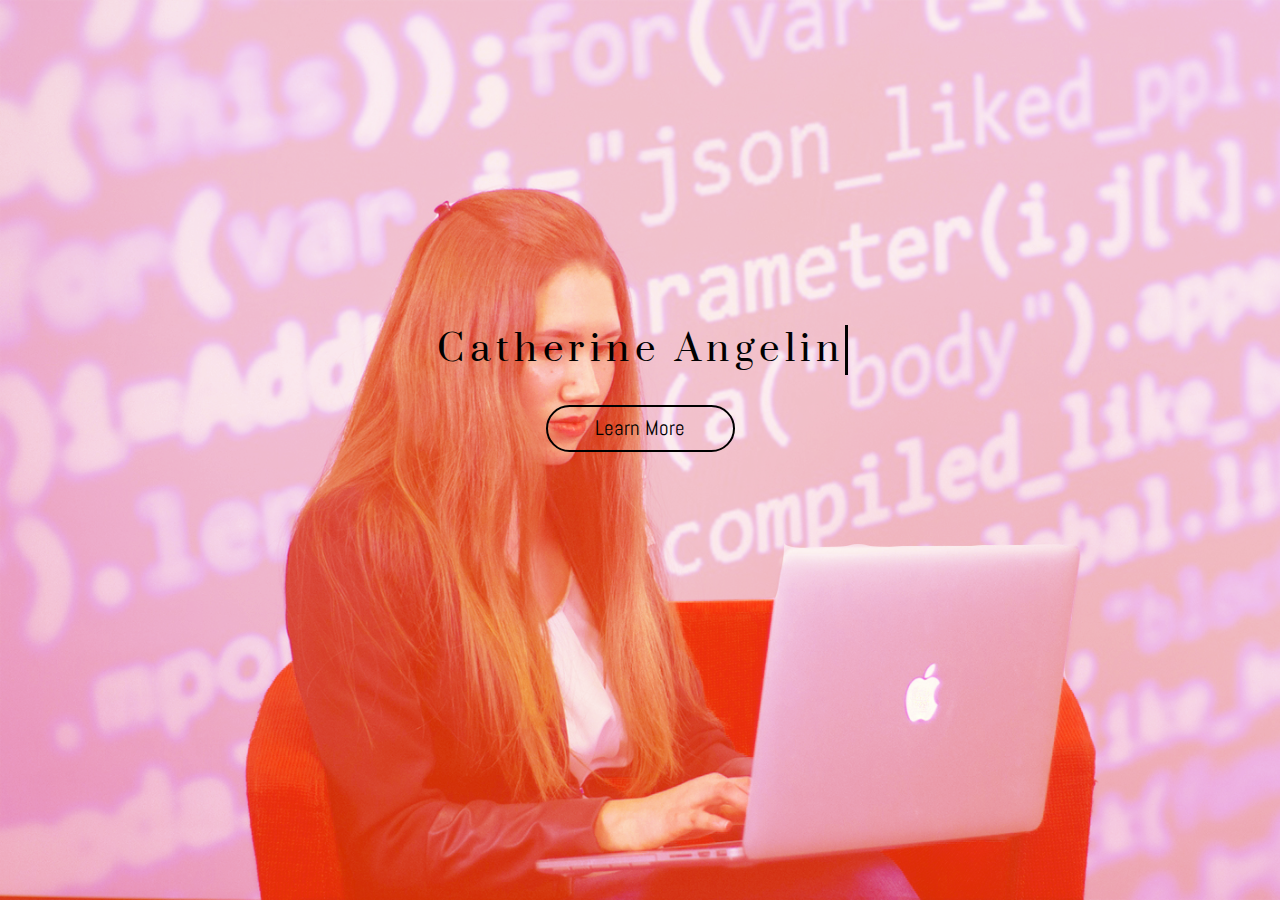
<file: index.html>
<!-- recommendation for text editor = put tabs to click and show content -->


<!DOCTYPE html>
<html lang="en">
<head>

	<title>Catherine Angelini</title>
	<meta charset="utf-8">
	<meta name="viewport" content="width=device-width, initial-scale=1">
	<link rel="stylesheet" href="https://maxcdn.bootstrapcdn.com/bootstrap/3.3.7/css/bootstrap.min.css">
	<link href="https://fonts.googleapis.com/css?family=Abril+Fatface|Helvetica Neue|Great+Vibes|Julius+Sans+One|Prata|Quicksand|Poiret One|Zilla+Slab+Highlight|Source+Code+Pro|Cookie|Sacramento|Montserrat|Roboto|Karla|Oswald|Glegoo|Abel" rel="stylesheet">

  <style>


@import 'https://fonts.googleapis.com/css?family=Droid+Sans|Quicksand|Abril+Fatface|Abel|Prata';
   
   h1 {
  overflow: hidden; /* Ensures the content is not revealed until the animation */
  border-right: .10em solid black; /* The typwriter cursor */
  white-space: nowrap; /* Keeps the content on a single line */
  margin: 0 auto; /* Gives that scrolling effect as the typing happens */
  letter-spacing: .15em; /* Adjust as needed */
  animation: 
    typing 6s steps(40, end),
    blink-caret .5s step-end infinite;
}

/* The typing effect */
@keyframes typing {
  from { width: 0 }
  to { width: 32% } /* width of h1 */
}

/* The typewriter cursor effect */
@keyframes blink-caret {
  from, to { border-color: transparent; }
    
  32% { border-color: black; }
}    
 
    
body {
    background-image: url(images/codingpicture.jpg);
    background-color: darksalmon;
    background-repeat: no-repeat;
    background-attachment: fixed;
    -moz-background-size: cover;
    -webkit-background-size: cover;
    -o-background-size: cover;
    background-size: cover;
    min-height: 90%;
    height: 90vh;
    -webkit-animation-delay: 0.1s;
    -webkit-animation-name: fontfix;
    background-blend-mode:overlay;

}



h1 {
  font-size: 2.6em;
  text-align: center;
  vertical-align: middle;
  color: black;
 
  font-family: Prata, sans-serif;
  
  margin-left: auto;
  margin-right: auto;
  margin-top: 25%;
  padding: 5px;
  position: relative;
  width: 33%;
  display: block;
  /* filter: drop-shadow(7px 7px 6px rgba(0,0,0.9)); */

  float: center;
    /* adds outline to text 
  text-shadow:
    -2px -2px 0 #FEFEFE,
    2px -2px 0 #FEFEFE,
    -2px 2px 0 #FEFEFE,
    2px 2px 0 #FEFEFE; */
}

.container-fluid {
  text-align: center;
  margin: auto; 
  padding: 10px;

  }

ul {
   
    list-style-type: none;
    margin: 0;
    padding: 0;
    overflow: hidden;
    background-color: white;
    position: fixed;
    top: 0;
    width: 100%;
    margin-left: -10px;

   /* list-style-type: none;
    padding: 0;
    margin: 0;
    width: 100%;
    background-color: #FFCBA4 ;
    display: inline;
    position: fixed;
    float: left;
    
    overflow: auto; */
}

li {
  float: left;
}

li a {
    display: block;
    color: black;
    padding: 20px 22px;
    text-decoration: none;
    text-transform: uppercase;
    font-family: Quicksand, sans-serif;
    font-size: 18px;
    letter-spacing: 1px;
}

li a.active {
    background-color: black;
    opacity: 0.6;
    color: white;
}

li a:hover:not(.active) {
    
    text-decoration-line: overline;
    color: #002b80;
}

.boxed {
  
  text-align: center;
  color: white;
  float:center;
  margin-top: 20px; 
  background: white;
  width:80%;
  margin-left: auto;
  margin-right: auto;
  
}

h2 {
  font-family: Quicksand, sans-serif;
  text-align: left;
  letter-spacing: 1px;
  display: block;
  color: black;
  background-color:  #ffb3b3;
  margin-left: 50px;
  padding: 20px;


}

p {
  font-family: Abel, sans-serif;
  font-size: 1.5em;
  color: black;
    width: 15%;
    padding: 0.5%;
  text-align: center;
  margin-top: 30px;
  margin-left: auto;
  margin-right: auto;
    margin-bottom: 16.2%;
    border: 2px solid black;
    border-radius: 300px;
    text-decoration: none;
}
      
      p a {
          color: black;
      }
      
      p:hover {
          background-color: rgb(0,0,0);
          color: white;
          
      }
      
      
      p a:hover {
        color: white;
        text-decoration: none;
      }

      /* mobile/tablet */
    @media only screen and (max-width: 768px) {
    * {
        margin: 0;
        padding: 0;
    }
        
        h1 {
            font-size: 1.5em;
            width: 75%;
            margin-top: 50%;
        }
        /* The typing effect */
@keyframes typing {
  from { width: 0 }
  to { width: 75% } /* width of h1 */
}

/* The typewriter cursor effect */
@keyframes blink-caret {
  from, to { border-color: transparent; }
    
  75% { border-color: black; }
}   
        
        p {
            width: 40%;
        }
      }

</style>
    

</head>

<body>
<div class="container-fluid">

    
<h1>Catherine Angelini</h1>

    <p><a href="home.html">Learn More</a></p>
    </div>
</body>

</html>
</file>
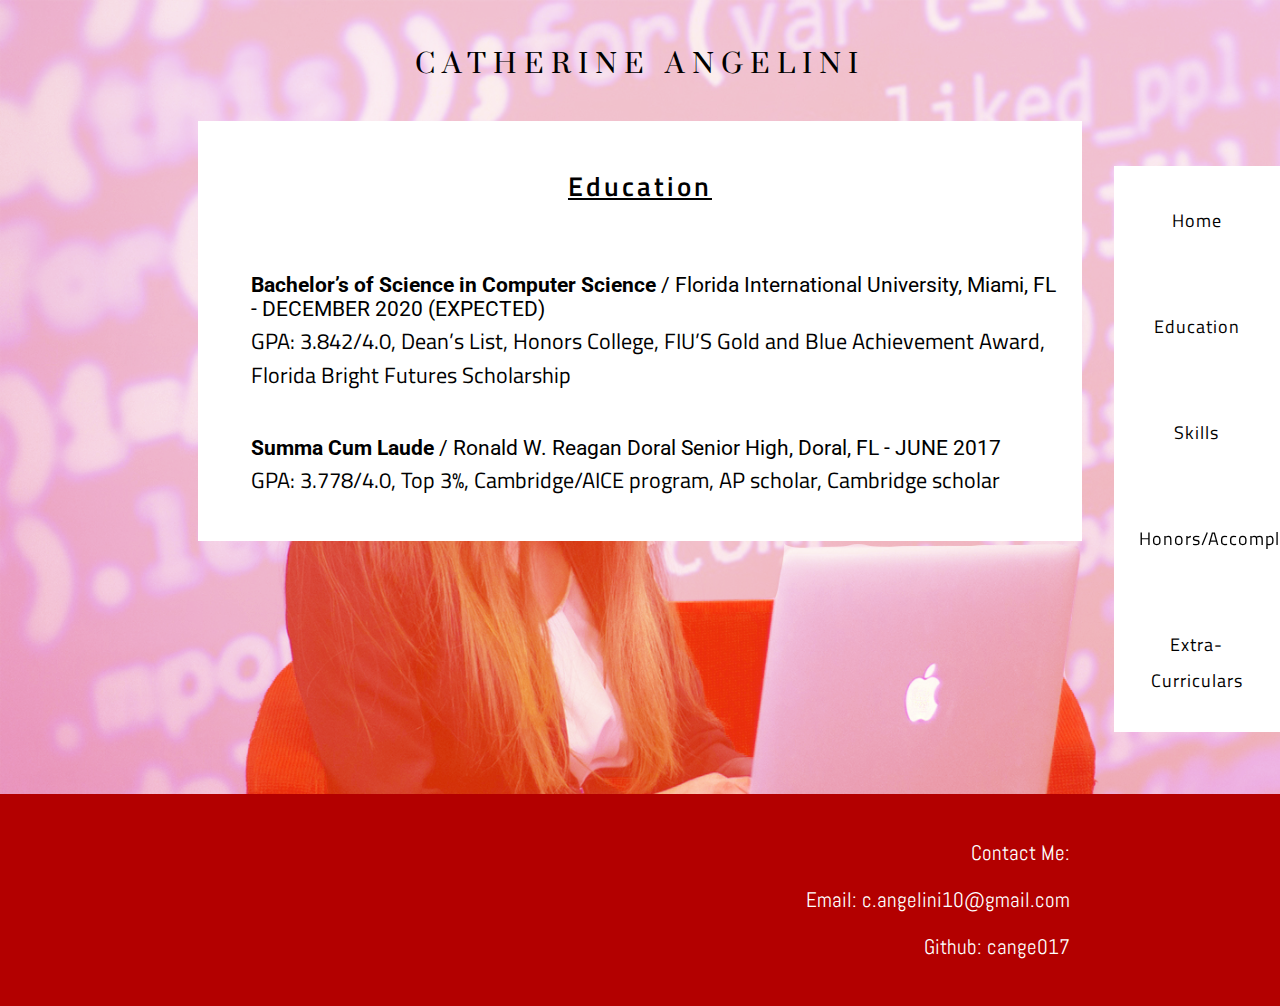
<file: education.html>
<!DOCTYPE html>
<html>

<div id="wrapper">

    <head>

        <title>Education - Catherine Angelini</title>
        <meta charset="utf-8">
        <meta name="viewport" content="width=device-width, initial-scale=1">
        <link href="main.css" rel="stylesheet" />
        <link href="https://fonts.googleapis.com/css?family=Abril+Fatface|Helvetica Neue|Great+Vibes|Julius+Sans+One|Prata|Quicksand|Sacramento" rel="stylesheet">
        <link rel="stylesheet" href="https://cdnjs.cloudflare.com/ajax/libs/font-awesome/4.7.0/css/font-awesome.min.css">


    </head>


    <body>

    <div class="container-fluid">

        <nav>

            <ul>

                <li><a href="home.html">home</a></li>
                <li class="selected"><a href="education.html">Education</a></li>
                <li><a href="skills.html">Skills</a></li>
                <li><a href="honors.html">Honors/Accomplishments</a></li>
                <li><a href="extra-curriculars.html">Extra-Curriculars</a></li>

            </ul>

        </nav>

<h1 id="header">CATHERINE ANGELINI</h1>
  <script src="https://ajax.googleapis.com/ajax/libs/jquery/1.8.2/jquery.min.js"></script>
<script type="text/javascript">
    $("nav").addClass("js").before('<div id="menu">&#9776;</div>');
    $("#menu").click(function(){
        $("nav").toggle();
    });
    $(window).resize(function(){
        if(window.innerWidth > 768) {
            $("nav").removeAttr("style");
        }
    });
</script>
            <!--
<div class="searchhh" >
<form action="" method="post">
  <input type="text" id="searchbar" placeholder="" value="Search..." maxlength="40" autocomplete="on" onMouseDown= "active();" onBlur="inactive();"/><input type="submit" id="searchbutton" value="Go!"/>
</form>
</div>
-->


            <!--- Actual content starts -->

<article>

<div class="boxed">

<h1>Education</h1>
    <p id="firstline"><strong>Bachelor’s of Science in Computer Science </strong> / Florida International University, Miami, FL -  DECEMBER 2020 (EXPECTED)</p>
        <p id = "secondline">
GPA: 3.842/4.0, Dean’s List, Honors College, FIU’S Gold and Blue Achievement Award, Florida Bright Futures Scholarship </p>
    <p id="firstline">
        <strong>Summa Cum Laude </strong> / Ronald W. Reagan Doral Senior High, Doral, FL - JUNE 2017</p>
        
<p id="secondline">
GPA: 3.778/4.0, Top 3%, Cambridge/AICE program, AP scholar, Cambridge scholar</p>


</div>


</article>


            <!--- Actual content ends -->

<footer>

<p id = "contact">Contact Me:</p>

<a href="mailto: c.angelini10@gmail.com?"> Email: c.angelini10@gmail.com</a>

<p id="contact">Github: cange017</p>
    
</footer>



    </body>
    </div>

</html>
</file>
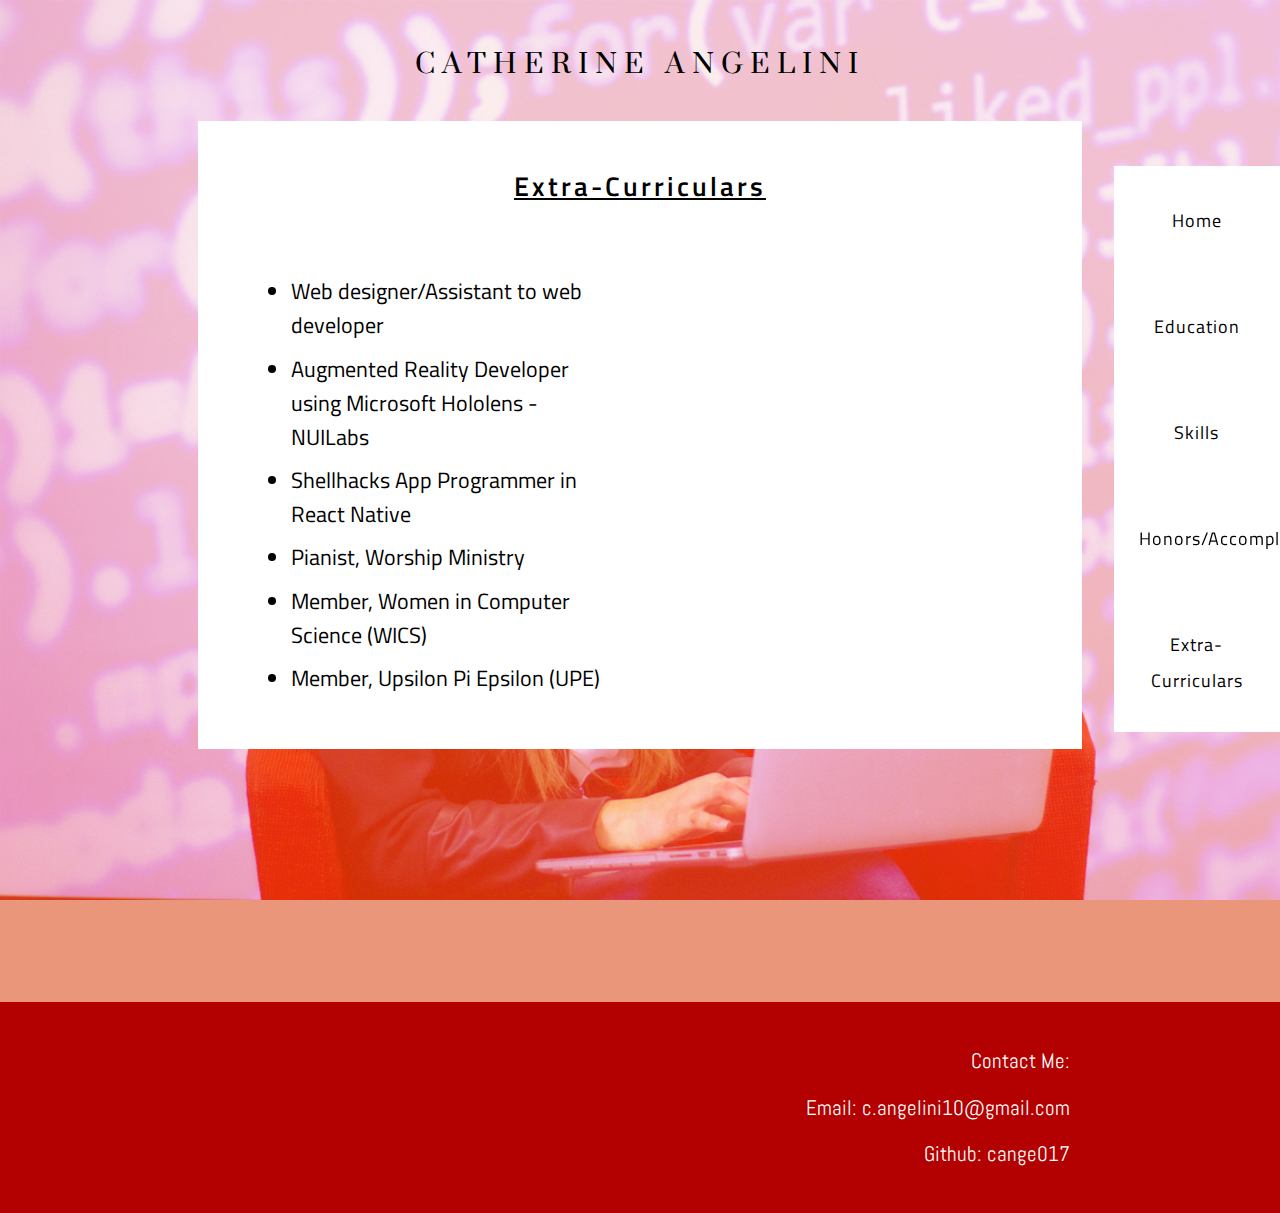
<file: extra-curriculars.html>
<!DOCTYPE html>
<html>

<div id="wrapper">

    <head>

        <title>Extra-Curriculars - Catherine Angelini</title>
        <meta charset="utf-8">
        <meta name="viewport" content="width=device-width, initial-scale=1">
        <link href="main.css" rel="stylesheet" />
        <link href="https://fonts.googleapis.com/css?family=Abril+Fatface|Helvetica Neue|Great+Vibes|Julius+Sans+One|Prata|Quicksand|Sacramento" rel="stylesheet">
        <link rel="stylesheet" href="https://cdnjs.cloudflare.com/ajax/libs/font-awesome/4.7.0/css/font-awesome.min.css">


    </head>


    <body>

    <div class="container-fluid">

        <nav>

            <ul>

                <li><a href="home.html">home</a></li>
                <li><a href="education.html">Education</a></li>
                <li><a href="skills.html">Skills</a></li>
                <li><a href="honors.html">Honors/Accomplishments</a></li>
                <li class="selected"><a href="extra-curriculars.html">Extra-Curriculars</a></li>

            </ul>

        </nav>
<h1 id="header">CATHERINE ANGELINI</h1>
        
  <script src="https://ajax.googleapis.com/ajax/libs/jquery/1.8.2/jquery.min.js"></script>
<script type="text/javascript">
    $("nav").addClass("js").before('<div id="menu">&#9776;</div>');
    $("#menu").click(function(){
        $("nav").toggle();
    });
    $(window).resize(function(){
        if(window.innerWidth > 768) {
            $("nav").removeAttr("style");
        }
    });
</script>
            <!--
<div class="searchhh" >
<form action="" method="post">
  <input type="text" id="searchbar" placeholder="" value="Search..." maxlength="40" autocomplete="on" onMouseDown= "active();" onBlur="inactive();"/><input type="submit" id="searchbutton" value="Go!"/>
</form>
</div>
-->


            <!--- Actual content starts -->

<article>

<div class="boxed">

<h1>Extra-Curriculars</h1>

<ul id="skills">
    <li>Web designer/Assistant to web developer</li>
    <li>Augmented Reality Developer using Microsoft Hololens - NUILabs</li>
    <li>Shellhacks App Programmer in React Native </li>
    <li>Pianist, Worship Ministry</li>
    <li>Member, Women in Computer Science (WICS)</li>
    <li>Member, Upsilon Pi Epsilon (UPE)</li>
    
    
</ul>

</div>


</article>


            <!--- Actual content ends -->

<footer>

<p id = "contact">Contact Me:</p>

<a href="mailto: c.angelini10@gmail.com?"> Email: c.angelini10@gmail.com</a>

<p id="contact">Github: cange017</p>
    
</footer>



    </body>
    </div>

</html>
</file>
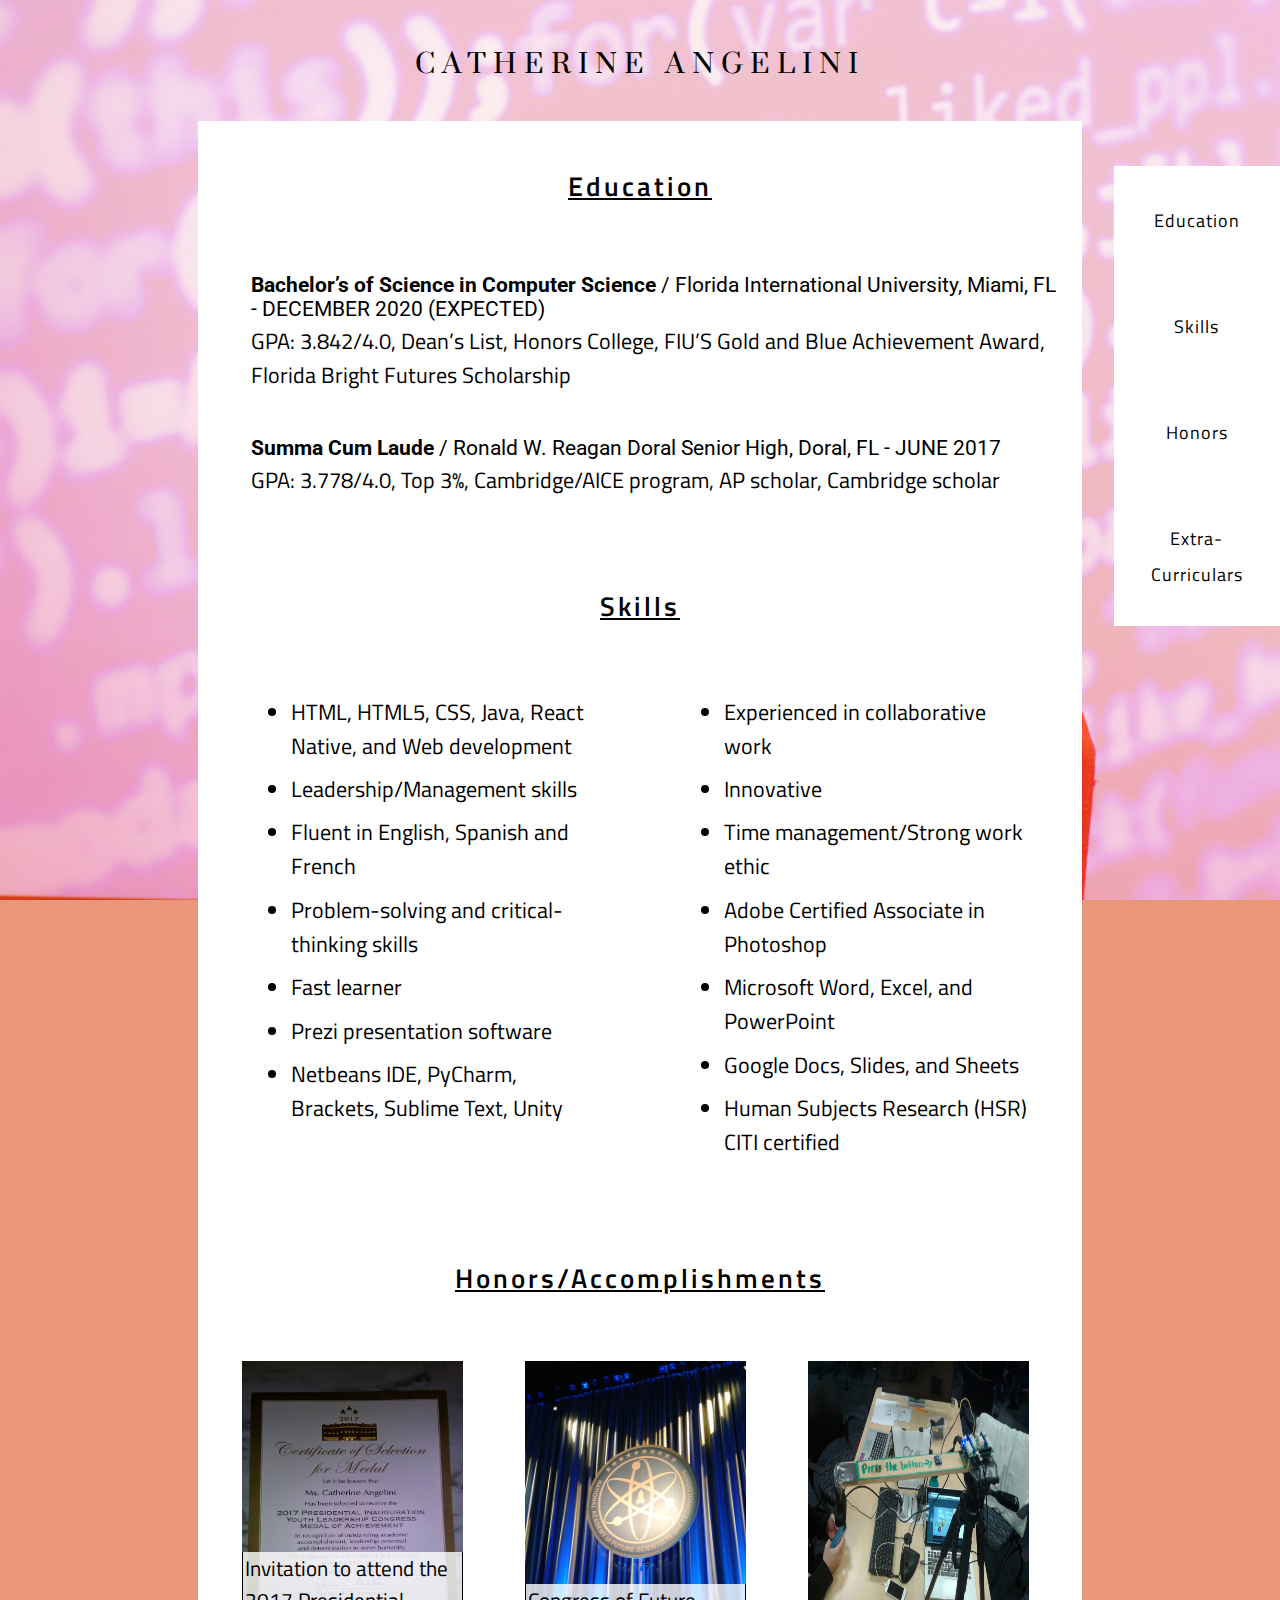
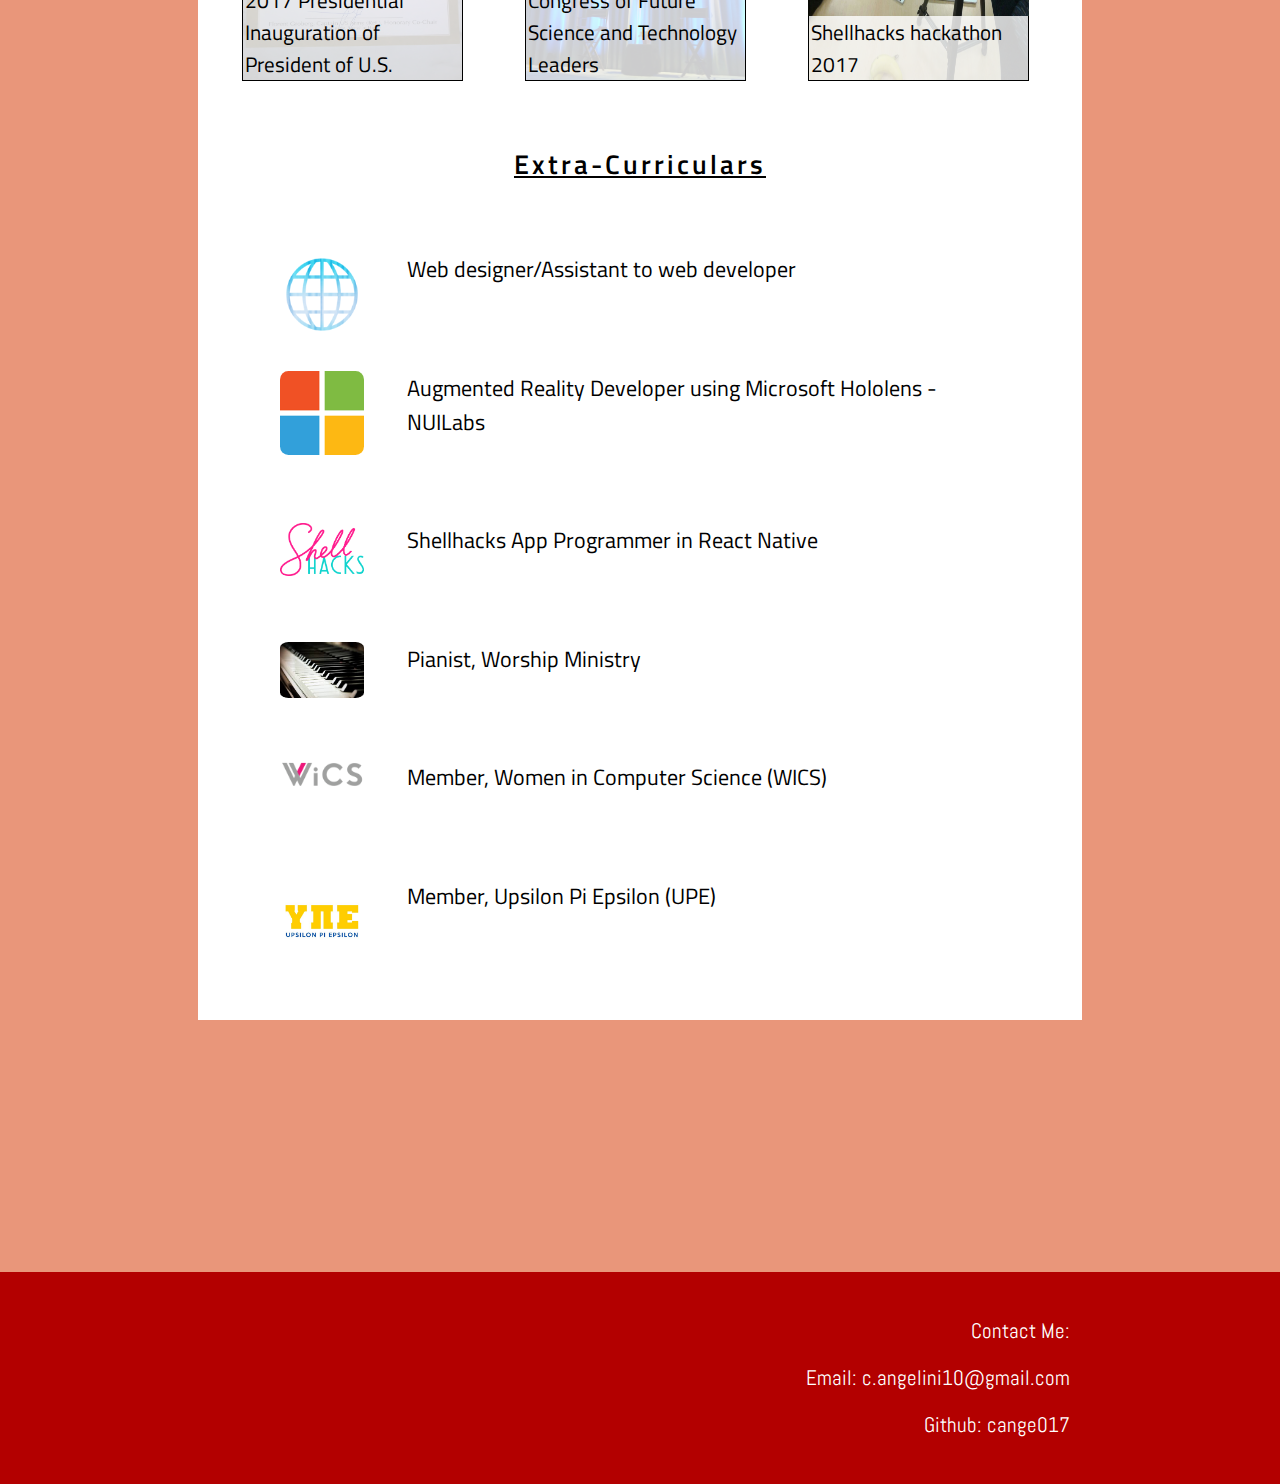
<file: home.html>
<!DOCTYPE html>
<html>

<div id="wrapper">

    <head>

        <title>Home - Catherine Angelini</title>
        <meta charset="utf-8">
        <meta name="viewport" content="width=device-width, initial-scale=1">
        <link href="main.css" rel="stylesheet" />
        <link href="https://fonts.googleapis.com/css?family=Abril+Fatface|Helvetica Neue|Great+Vibes|Julius+Sans+One|Prata|Quicksand|Sacramento" rel="stylesheet">
        <link rel="stylesheet" href="https://cdnjs.cloudflare.com/ajax/libs/font-awesome/4.7.0/css/font-awesome.min.css">


    </head>


    <body>

    <div class="container-fluid">

        <nav>
            
            <ul>

                <!-- <li class="selected"><a href="home.html">home</a></li>-->
                <li><a href="#education">Education</a></li>
                <li><a href="#skillss">Skills</a></li>
                <li><a href="#honors">Honors</a></li>
                <li><a href="#extra-curriculars">Extra-Curriculars</a></li>

            </ul>

        </nav>
        
<h1 id="header">CATHERINE ANGELINI</h1>
        
 <script src="https://ajax.googleapis.com/ajax/libs/jquery/1.8.2/jquery.min.js"></script>
<script type="text/javascript">
    $("nav").addClass("js").before('<div id="menu">&#9776;</div>');
    $("#menu").click(function(){
        $("nav").toggle();
    });
    $(window).resize(function(){
        if(window.innerWidth > 768) {
            $("nav").removeAttr("style");
        }
    });
</script>
            <!--
<div class="searchhh" >
<form action="" method="post">
  <input type="text" id="searchbar" placeholder="" value="Search..." maxlength="40" autocomplete="on" onMouseDown= "active();" onBlur="inactive();"/><input type="submit" id="searchbutton" value="Go!"/>
</form>
</div>
-->


            <!--- Actual content starts -->

<article>



<!--
<h2>Hi, I'm Catherine!</h2>
<div id="textbox">
    <p>I like to turn ideas into reality through code. </p>
</div>
    -->

<div class="boxed">

<div class="boxed1">
    
    <h1 id="education">Education</h1>
        <p id="firstline"><strong>Bachelor’s of Science in Computer Science </strong> / Florida International University, Miami, FL -  DECEMBER 2020 (EXPECTED)</p>
            <p id = "secondline">
    GPA: 3.842/4.0, Dean’s List, Honors College, FIU’S Gold and Blue Achievement Award, Florida Bright Futures Scholarship </p>
        <p id="firstline">
            <strong>Summa Cum Laude </strong> / Ronald W. Reagan Doral Senior High, Doral, FL - JUNE 2017</p>

    <p id="secondline">
    GPA: 3.778/4.0, Top 3%, Cambridge/AICE program, AP scholar, Cambridge scholar</p>

</div>
    
<div class="boxed2">
    <h1 id="skillss">Skills</h1>

    <ul id="skills">
        <li>HTML, HTML5, CSS, Java, React Native, and Web development</li>
        <li>Leadership/Management skills</li>
        <li>Fluent in English, Spanish and French</li>
        <li>Problem-solving and critical-thinking skills</li>
        <li>Fast learner</li>
        <li>Prezi presentation software</li>
        <li>Netbeans IDE, PyCharm, Brackets, Sublime Text, Unity</li>



    </ul>

    <ul id="skills">
        <li>Experienced in collaborative work</li>
        <li>Innovative</li>
        <li>Time management/Strong work ethic</li>
        <li>Adobe Certified Associate in Photoshop</li>
        <li>Microsoft Word, Excel, and PowerPoint</li>
        <li>Google Docs, Slides, and Sheets</li>
        <li>Human Subjects Research (HSR) CITI certified</li>

    </ul>
    </div>
    
    <div class="boxed3">
<h1 id="honors">Honors/Accomplishments</h1>


    <div class="responsive">
    <img id="honorspics" src="images/presidential-letter.jpg" >
     <div class="desc">Invitation to attend the 2017 Presidential Inauguration of President of U.S.</div>
    </div>
    
    <div class="responsive">
    <img id="honorspics" src="images/congress.jpg"/>
     <div class="desc">Congress of Future Science and Technology Leaders</div>
    </div>
    
    <div class="responsive">
    <img id="honorspics" src="images/shellhacks-2017.jpg"/>
     <div class="desc">Shellhacks hackathon 2017</div>
    </div>
    </div>
    
    <div class="boxed4">
<h1 id="extra-curriculars"><span>Extra-Curriculars</span></h1>

<ul id="skills2">
    <img id="icons" src="images/web-globe-icon-2.jpg" width="30%" height="30%">
    <li>Web designer/Assistant to web developer</li>
    <img id="icons" src="images/microsoft.png" width="30%" height="30%">
    <li>Augmented Reality Developer using Microsoft Hololens - NUILabs</li>
    <img id="icons" src="images/ShellHacks.png" width="30%" height="30%">
    <li>Shellhacks App Programmer in React Native </li>
    <img id="icons" src="images/piano.jpg" width="30%" height="30%">
    <li>Pianist, Worship Ministry</li>
    <img id="icons" src="images/wics.png" width="30%" height="30%">
    <li>Member, Women in Computer Science (WICS)</li>
    <img id="icons" src="images/UPE.png" width="30%" height="30%">
    <li>Member, Upsilon Pi Epsilon (UPE)</li>
    
    
    
</ul>

</div>
    </div>

</article>


<!--- Actual content ends -->

<footer>

<p id = "contact">Contact Me:</p>

<a href="mailto: c.angelini10@gmail.com?"> Email: c.angelini10@gmail.com</a>

<p id="contact">Github: cange017</p>
    
    
</footer>



    </body>
    </div>

</html>
</file>
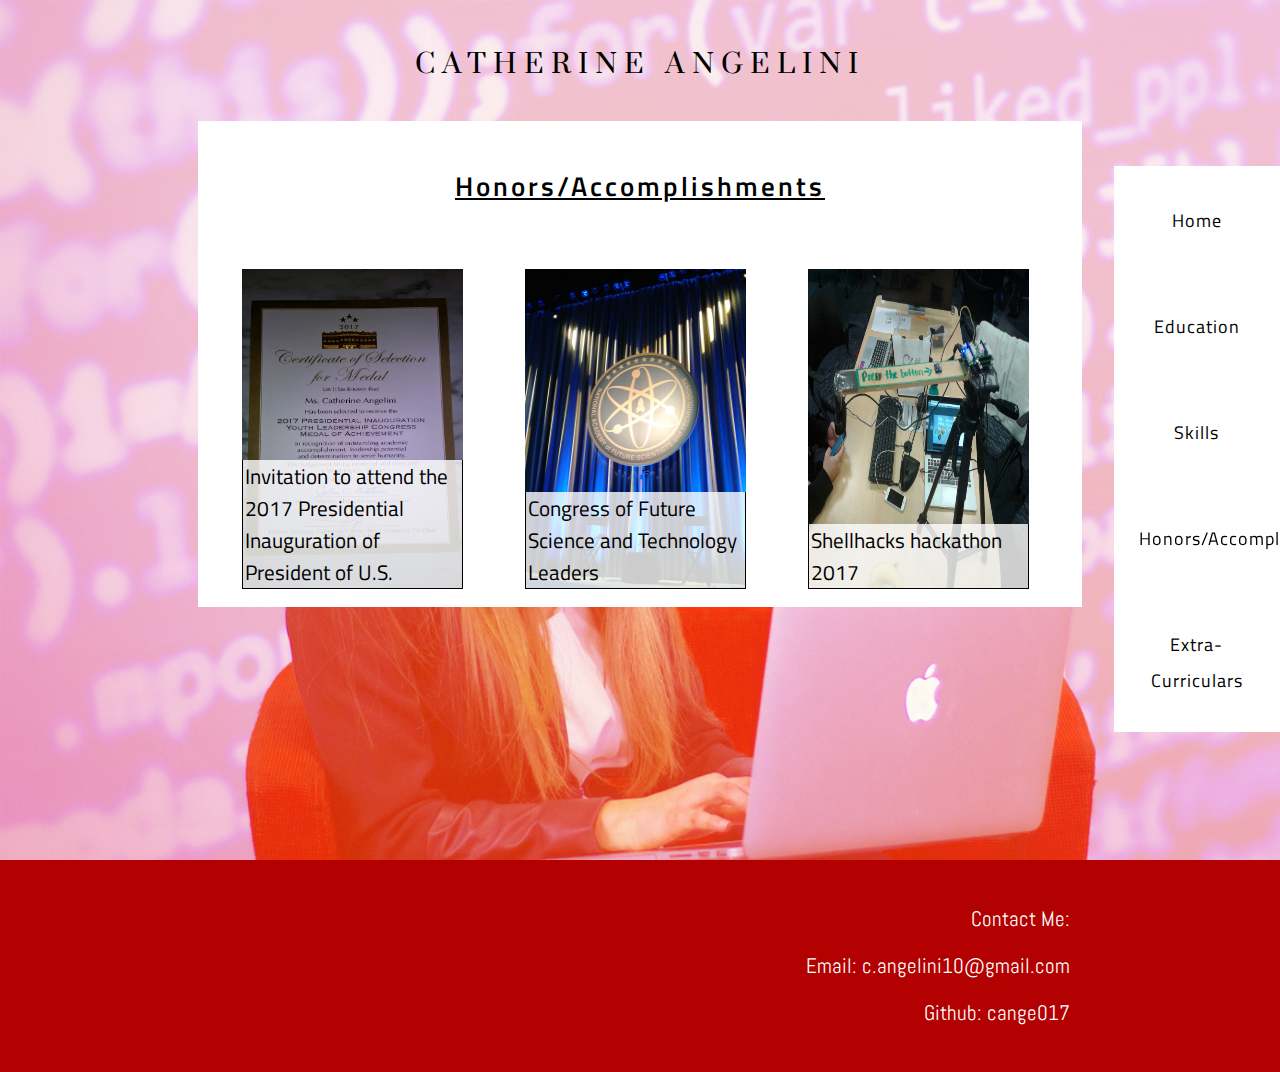
<file: honors.html>
<!DOCTYPE html>
<html>

<div id="wrapper">

    <head>

        <title>Honors/Accomplishments - Catherine Angelini</title>
        <meta charset="utf-8">
        <meta name="viewport" content="width=device-width, initial-scale=1">
        <link href="main.css" rel="stylesheet" />
        <link href="https://fonts.googleapis.com/css?family=Abril+Fatface|Helvetica Neue|Great+Vibes|Julius+Sans+One|Prata|Quicksand|Sacramento" rel="stylesheet">
        <link rel="stylesheet" href="https://cdnjs.cloudflare.com/ajax/libs/font-awesome/4.7.0/css/font-awesome.min.css">


    </head>


    <body>

    <div class="container-fluid">

        <nav>

            <ul>

                <li><a href="home.html">home</a></li>
                <li><a href="education.html">Education</a></li>
                <li  class="selected"><a href="skills.html">Skills</a></li>
                <li><a href="honors.html">Honors/Accomplishments</a></li>
                <li><a href="extra-curriculars.html">Extra-Curriculars</a></li>

            </ul>

        </nav>
        
<h1 id="header">CATHERINE ANGELINI</h1>
        
<script src="https://ajax.googleapis.com/ajax/libs/jquery/1.8.2/jquery.min.js"></script>
<script type="text/javascript">
    $("nav").addClass("js").before('<div id="menu">&#9776;</div>');
    $("#menu").click(function(){
        $("nav").toggle();
    });
    $(window).resize(function(){
        if(window.innerWidth > 768) {
            $("nav").removeAttr("style");
        }
    });
</script>
            <!--
<div class="searchhh" >
<form action="" method="post">
  <input type="text" id="searchbar" placeholder="" value="Search..." maxlength="40" autocomplete="on" onMouseDown= "active();" onBlur="inactive();"/><input type="submit" id="searchbutton" value="Go!"/>
</form>
</div>
-->


            <!--- Actual content starts -->

<article>

<div class="boxed">

<h1>Honors/Accomplishments</h1>


    <div class="responsive">
    <img id="honorspics" src="images/presidential-letter.jpg" >
     <div class="desc">Invitation to attend the 2017 Presidential Inauguration of President of U.S.</div>
    </div>
    
    <div class="responsive">
    <img id="honorspics" src="images/congress.jpg"/>
     <div class="desc">Congress of Future Science and Technology Leaders</div>
    </div>
    
    <div class="responsive">
    <img id="honorspics" src="images/shellhacks-2017.jpg"/>
     <div class="desc">Shellhacks hackathon 2017</div>
    </div>
    <!--
    <li>Invitation to attend the 2017 Presidential Inauguration of President of U.S.</li>
    
    <li>Congress of Future Science and Technology Leaders</li>
    <li>Letter of prestigious recognition by Governor Rick Scott in STEM field</li>
    <li>National Mathematics Award and Inclusion in the United States Achievement Academy</li>
    <li>Shellhacks hackathon</li>
    
    -->
    


<!--
<div class="responsive">
    <div class="gallery">
    <a href="health2.html">
      <img src="images/pancakes.jpg" width="600" height="400"/>
    </a>
    <div class="desc">Congress of Future Sci-Tech Leaders</div>
    
  </div>
</div>
-->

</div>


</article>


            <!--- Actual content ends -->

<footer>

<p id = "contact">Contact Me:</p>

<a href="mailto: c.angelini10@gmail.com?"> Email: c.angelini10@gmail.com</a>

<p id="contact">Github: cange017</p>
    
</footer>



    </body>
    </div>

</html>
</file>
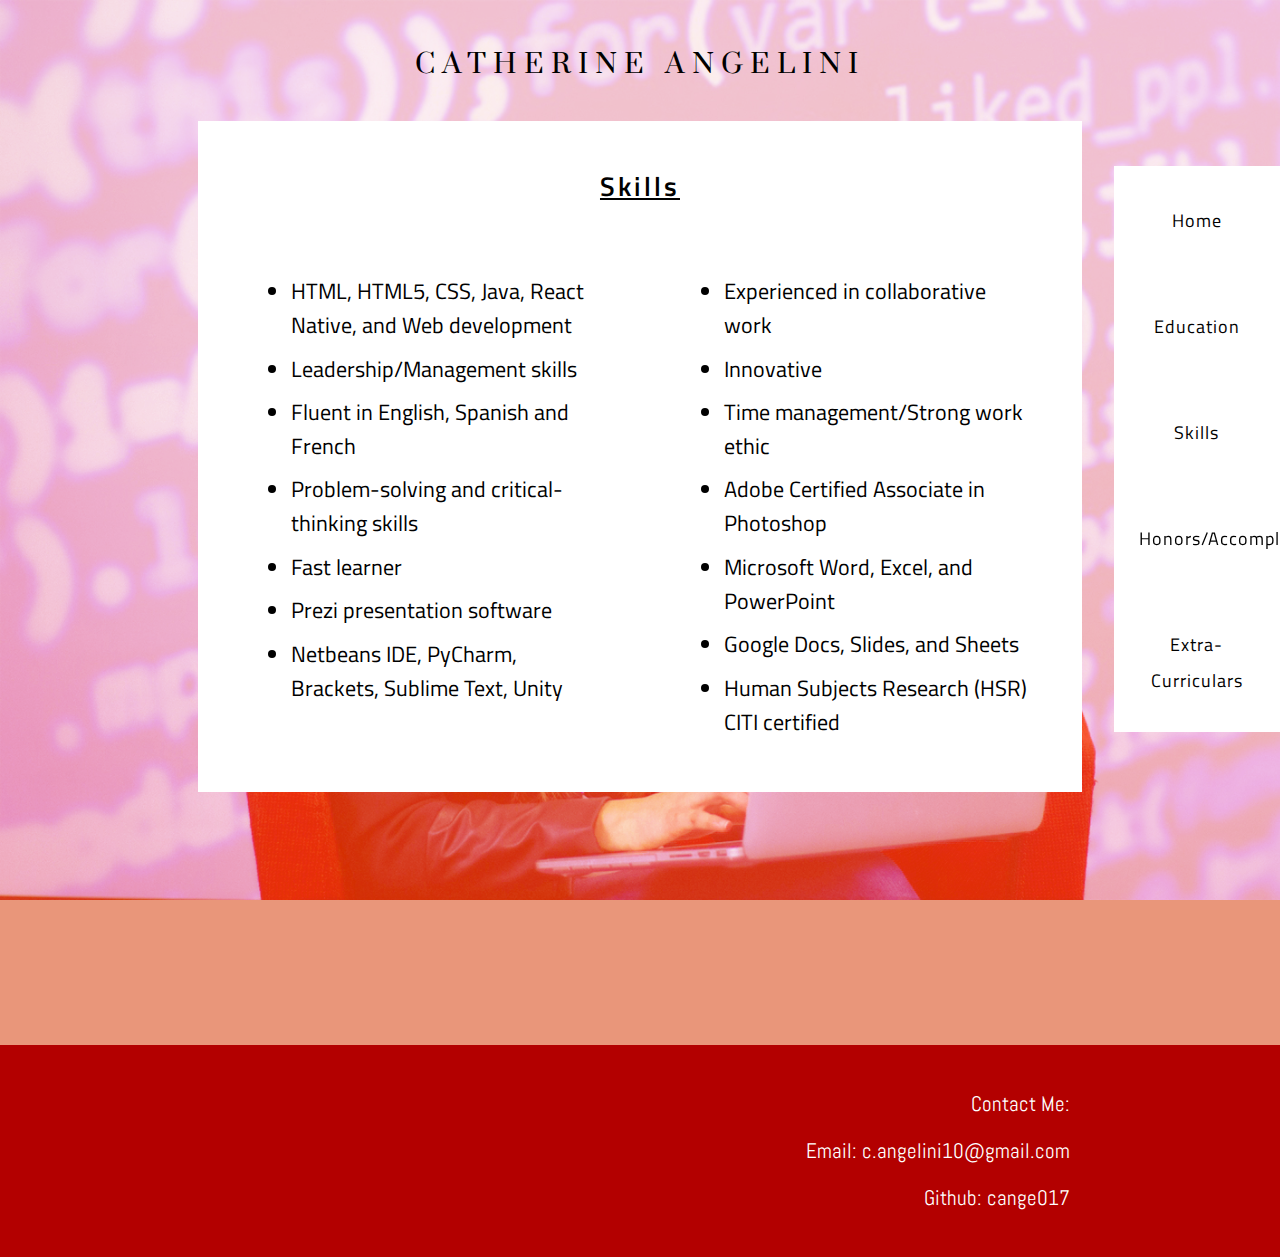
<file: skills.html>
<!DOCTYPE html>
<html>

<div id="wrapper">

    <head>

        <title>Skills - Catherine Angelini</title>
        <meta charset="utf-8">
        <meta name="viewport" content="width=device-width, initial-scale=1">
        <link href="main.css" rel="stylesheet" />
        <link href="https://fonts.googleapis.com/css?family=Abril+Fatface|Helvetica Neue|Great+Vibes|Julius+Sans+One|Prata|Quicksand|Sacramento" rel="stylesheet">
        <link rel="stylesheet" href="https://cdnjs.cloudflare.com/ajax/libs/font-awesome/4.7.0/css/font-awesome.min.css">


    </head>


    <body>

    <div class="container-fluid">

        <nav>

            <ul>

                <li><a href="home.html">home</a></li>
                <li><a href="education.html">Education</a></li>
                <li  class="selected"><a href="skills.html">Skills</a></li>
                <li><a href="honors.html">Honors/Accomplishments</a></li>
                <li><a href="extra-curriculars.html">Extra-Curriculars</a></li>

            </ul>

        </nav>

<h1 id="header">CATHERINE ANGELINI</h1>
        
  <script src="https://ajax.googleapis.com/ajax/libs/jquery/1.8.2/jquery.min.js"></script>
<script type="text/javascript">
    $("nav").addClass("js").before('<div id="menu">&#9776;</div>');
    $("#menu").click(function(){
        $("nav").toggle();
    });
    $(window).resize(function(){
        if(window.innerWidth > 768) {
            $("nav").removeAttr("style");
        }
    });
</script>
            <!--
<div class="searchhh" >
<form action="" method="post">
  <input type="text" id="searchbar" placeholder="" value="Search..." maxlength="40" autocomplete="on" onMouseDown= "active();" onBlur="inactive();"/><input type="submit" id="searchbutton" value="Go!"/>
</form>
</div>
-->


            <!--- Actual content starts -->

<article>

<div class="boxed">

<h1>Skills</h1>

<ul id="skills">
    <li>HTML, HTML5, CSS, Java, React Native, and Web development</li>
    <li>Leadership/Management skills</li>
    <li>Fluent in English, Spanish and French</li>
    <li>Problem-solving and critical-thinking skills</li>
    <li>Fast learner</li>
    <li>Prezi presentation software</li>
    <li>Netbeans IDE, PyCharm, Brackets, Sublime Text, Unity</li>
    
    
    
</ul>

<ul id="skills">
    <li>Experienced in collaborative work</li>
    <li>Innovative</li>
    <li>Time management/Strong work ethic</li>
    <li>Adobe Certified Associate in Photoshop</li>
    <li>Microsoft Word, Excel, and PowerPoint</li>
    <li>Google Docs, Slides, and Sheets</li>
    <li>Human Subjects Research (HSR) CITI certified</li>
    
</ul>

</div>


</article>


            <!--- Actual content ends -->

<footer>
<p id = "contact">Contact Me:</p>

<a href="mailto: c.angelini10@gmail.com?"> Email: c.angelini10@gmail.com</a>

<p id="contact">Github: cange017</p>
    
</footer>



    </body>
    </div>

</html>
</file>
<file: main.css>
@import 'https://fonts.googleapis.com/css?family=Droid+Sans|Quicksand|Abel|Prata|Raleway|Goudy+Bookletter+1911|Abril+Fatface|Yanone+Kaffeesatz|Hammersmith+One|Lato|PT+Sans+Narrow|Open+Sans+Condensed|Playfair+Display|Old+Standard+TT|Merriweather|Montserrat|Roboto|Titillium+Web|Karla|Oswald|Glegoo|Courgette|Abel|Sniglet|PT+Sans|PT+Serif|PT+Mono';
#wrapper {
    margin-left: auto;
    margin-right: auto;
    height: auto;
    position: relative;
     
}

html {
    overflow-x: hidden;
}
body {
    background-image: url(images/codingpicture.jpg);
    
    background-color:darksalmon;
    background-repeat: no-repeat;
    background-attachment: fixed;
    -moz-background-size: cover;
    -webkit-background-size: cover;
    -o-background-size: cover;
    background-size: cover;
    min-height: 100%;
    height: 100vh;
    -webkit-animation-delay: 0.1s;
    -webkit-animation-name: fontfix;
    background-blend-mode:overlay;
}


/* scrollbar */


/* width */

::-webkit-scrollbar {
    width: 12px;
}


/* Track */

::-webkit-scrollbar-track {
    background: white;
}


/* Handle */

::-webkit-scrollbar-thumb {
    border-radius: 10px;
    background: #ff1a1a;
}


/* Handle on hover */

::-webkit-scrollbar-thumb:hover {
    background: #b30000;
}

#header {
    color: black;
    font-family: Prata, sans-serif;
    text-align: left;
    font-size: 1.0em;
    text-decoration-line: none;
    display: none;
    background-color: transparent;
    width: 100%;
    font-weight: 300;
}

span {
    
}

h1 {
     font-family: "Titillium Web", sans-serif;
    text-align: center;
    letter-spacing: 3px;
    font-size: 170%;
    display: inline-block;
    width: 100%;
    color: black;
    left: 0;
    font-weight: 600;
    /* background-color:darkseagreen ;*/
    text-decoration-line: underline;
    margin-top: 2%;
    padding: 3%;
    text-transform: capitalize;
}



.container-fluid {
    text-align: center;
    margin: auto;
    padding: 0%;
}

.boxed {
    text-align: center;
    color: white;
    float: center;
    width: 70%;
    background: white;
    margin-left: auto;
    margin-right: auto;
    overflow: auto;
    overflow-x: hidden; /*avoid horizontal scrollbar */
}

#icons {
    border-radius: 10%;
    float: left;
    width: 10%;
    height: auto;
    margin-right: 5%;
    margin-left: 5%;
    overflow: hidden;
}
/*
.boxed1 {
    background: darkgray;
}

.boxed2 {
    background: darksalmon;
}

.boxed3 {
    
}

.boxed4 {
    
}
*/

h2 {
    color: black;
    font-family: Prata, sans-serif;
    text-align: center;
    margin-left: 3%;
    margin-right: 3%;
    font-size: 1.5em;
    margin-top: 25%;
    margin-left: auto;
    margin-right: auto;
    width: 34%;
    
    
}

#second {
   
    margin-top: 0%;
    width: 34%;
}

h2 {
  overflow: hidden; /* Ensures the content is not revealed until the animation */
  border-right: .10em solid black; /* The typewriter cursor */
  white-space: nowrap; /* Keeps the content on a single line */ /* Gives that scrolling effect as the typing happens */
  letter-spacing: .15em; /* Adjust as needed */
  animation: 
    typing 6s steps(40, end),
    blink-caret .5s step-end infinite;
}

/* The typing effect */
@keyframes typing {
  from { width: 0 }
  to { width: 32% } /* width of h1 */
}

/* The typewriter cursor effect */
@keyframes blink-caret {
  from, to { border-color: transparent; }
    
  32% { border-color: black; }
}    

#textbox p {
    color: black;
    font-family: Karla, sans-serif;
    text-align: center;
    margin-left: auto;
    margin-right: auto;
    font-size: 1.3em;
    width: 40%;
}

/* Education part */
#firstline {
    color: black;
    font-family: Roboto, sans-serif;
    text-align: left;
    margin-left: 6%;
    margin-right: 3%;
    font-size: 1.3em;
    
}

#secondline {
    color: black;
    font-family: Titillium Web, sans-serif;
    text-align: left;
    margin-left: 6%;
     margin-right: 3%;
    margin-bottom: 5%;
    margin-top: -2%;
    font-size: 1.4em;
    
}

#skills {
    color: black;
    font-family: Titillium Web, sans-serif;
    text-align: left;
    margin-left: 6%;
    margin-right: 3%;
    margin-bottom: 5%;
    font-size: 1.4em;
    width: 40%;
    display: block;
    float: left;
    
}

#skills li {
    margin-bottom: 3%;
    
}

/* extra curriculrs section */
#skills2 {
    color: black;
    font-family: Titillium Web, sans-serif;
    text-align: left;
    
    font-size: 1.4em;
    width: 100%;
    display: inline-block;
    
    
}

#skills2 li {
    margin-bottom: 10%;
    margin-right: 10%;
    margin-left: 10%;
    list-style-type: none;
    
    
}
/*  
img.galleryy {
    margin-left: 5%;
    margin-top: 4%;
    margin-right: 5%;
    margin-bottom: 2%;
    float: left;
    border-radius: 50%;
    border: 4px solid black;
    
   
}
img.galleryy:hover {
    background-color: crimson;
    filter:opacity(0.7);
    
}
*/

div.gallery {}

div.gallery img:hover {
    filter: opacity(0.7);
    /*border: 1px solid #777;*/
}

#honorspics {
    width: 100%;
    float: right;
    display: inline-block;
    height: 20rem;
    overflow: hidden;
}

div.desc {
    position: absolute;
    padding-left: 1%;
    font-family: Titillium Web, sans-serif;
    text-align: left;
    font-size: 1.3em;
    bottom: 0%;
    right: 0%;
    /* background: rgba(255, 255, 255, 0.5); */
    background: rgba(255,255,255,0.8);
    border-bottom: 1px solid  black;
    border-right: 1px solid  black;
    border-left: 1px solid  black;
    color: black;
    width: 100%;
}

.responsive {
    position: relative;
    width: 50%;
}

div.desc2 {
    padding: 1%;
    font-family: "Pt Sans Narrow", sans-serif;
    font-weight: 500;
    text-align: center;
    color: black;
    font-size: 1.1em;
    margin-bottom: 2%;
}

div.desc2 a {
    color: #EC504F;
    text-decoration-line: none;
}

* {
    box-sizing: border-box;
}

.responsive {
    margin: 2%;
    float: left;
    margin-left: 5%;
    margin-right: 2%;
    width: 24.99999%;
}

@media only screen and (max-width: 700px) {
    .responsive {
        width: 49.99999%;
        margin: 6px 0;
    }
}

@media only screen and (max-width: 500px) {
    .responsive {
        width: 100%;
    }
}


/*mobile phones/tablets*/

@media only screen and (max-width: 768px) {
    * {
        margin: 0;
        padding: 0;
    }
    
    .container-fluid {

        padding: 0%;
    }
    
    #header {
        color: black;
        font-family: Prata, sans-serif;
        text-align: left;
        font-size: 1.0em;
        text-decoration-line: none;
        display: block;
        font-weight: 300;
    }
    
    #textbox p {
        width: 60%;
    }
    
    h1 {
        font-weight: 600;
        
    }
    
    h2 {
        font-size: 1.3em;
        width: 100%;
        margin-top: 50%;
        }
        /* The typing effect */
@keyframes typing {
  from { width: 0 }
  to { width: 100% } /* width of h1 */
}

/* The typewriter cursor effect */
@keyframes blink-caret {
  from, to { border-color: transparent; }
    
  100% { border-color: black; }
}   
    .boxed {
        margin-top: 5%;
        width: 100%;
    }
    
    ul {
        width: 100%;
        margin-top: 11%;
        
    }
    li {
        width: 33%;
        float: left;
        font-size: 100%; 
        list-style-type: disc;
    }
    
    li:last-child {}

    #skills {
        width: auto;
        margin-left: 10%;
        font-size: 1.1em;
    }
    
    #firstline {
        font-size: 1.2em;
    }
    
    #secondline {
        font-size: 1.1em;
    }
    
    #honorspics {
    height: auto;
}
    li a {
        display: inline-block;
        color: white;
        margin-left: auto;
        margin-right: auto;
        width: 100%;
        padding: 10% 10% 10% 10%;
        font-family: Abel, sans-serif;
        text-transform: capitalize;
        font-size: 110%;
        float: right;
        text-align: center;
        text-decoration: none;
        background-color: #b30000;

    }
    li a:hover {
        background-color: white;
        color: black;
        text-decoration: none;
    }
    p {
        margin-top: 8%;
        margin-bottom: 8%;
    }


    /* hamburger icon */
    #menu {
        cursor: pointer;
        width: 100%;
        display: block;
       
        font-size: 2.35em;
        text-align: right;
        padding-right: 10%;
        height: auto;
        position: fixed;
        z-index: 2;
    }
    
    /* hamburger icon menu */
    nav ul {
        position: fixed;
        top: 3%;
        width: 100%;
        list-style: none;
        z-index: 1;
    }
    
    nav.js {
        display: none;
    }
    #skills ul {
        width: 100%;
        list-style: none;
    }
    #skills li {
        width: 100%;
        border-right: none;
    }
    
    nav li {
        width: 100%;
        border-right: none;
    }
    
    #icons {
    border-radius: 10%;
    float: left;
    width: 15%;
    height: auto;
    overflow: hidden;
}
    /* extra curriculrs section */
    #skills2 {
    color: black;
    font-family: Titillium Web, sans-serif;
    text-align: left;
    margin-left: 5%;
    display: inline-block;
    
    
}
    #skills2 li {
        width: auto;
        float: inherit;
        margin-left: 25%;
        font-size: 80%;
    
}
}


/* desktop version */

@media screen and (min-width: 768px) {
    #header {
    color: black;
    font-family: Prata, sans-serif;
    text-align: center;
    margin: 0;
    letter-spacing: 7px;
    font-size: 1.7em;
    text-decoration-line: none;
    display: block;
    }
    
    #menu {
        display: none;
        
    }
    /* menu of hamburger icon */
    nav {
        width: 13%;
        height: auto;
        top: 0;
        margin-top: 13%;
        position: fixed;
        right: 0;
        display: block;
        
    }

    nav ul {
        list-style-type: none;
        
        margin: 0;
        padding: 0;
        position: absolute;
        top: 0;
        bottom: 0;
        width: 100%;
        right: 0;
        left: 0;
        line-height: 4vh;
        
        /* 
    background-color: #FFCBA4 ;
    display: inline;
    position: fixed;
    float: left;
    
    overflow: auto; */
    }
    nav li {
        display: inline-block;
        padding: 4.1vh 2vw 20px;
        width: 100%;
        background-color: white;
        
        
    }
    nav li a {
        display: inline-block;
        color: black;
        font-family: Titillium Web, sans-serif;
        text-transform: capitalize;
        font-size: 110%;
        letter-spacing: 1px;
        float: middle;
        text-align: center;
        text-decoration: none;
        overflow: hidden;
        margin-left: auto;
        margin-right: auto;
        
    }
    nav li:hover {
        text-decoration-line: underline;
    }
    nav li a:visited {
        text-decoration-line: overline;
  
    color: black;
    }
    
    nav li a.active {
    text-decoration-line: overline;
  
    color: black;
}

    li a:hover:not(.active) {
  
    text-decoration-line: overline;
    color: black;
}
    div.gallery img {
        width: 100%;
        max-width: 100%;
        border-radius: 50%;
        padding: 1%;
        float: left;
        height: auto;
    }
}


#contact {
    margin-right: 15%;
}

a {
    text-align: right;
    color: white;
    text-decoration-line: none;
    margin-right: 15%;
    
}

footer {
    
    font-size: 1.3em;
    text-align: right;
    position: absolute;
    z-index: -1;
    right: 0;
    left: 0;
    margin: 20% -8px 0px -8px;
    padding: 2%;
    font-family: Abel, sans-serif;
    color: white;
    background-color: #b30000;
}
</file>
